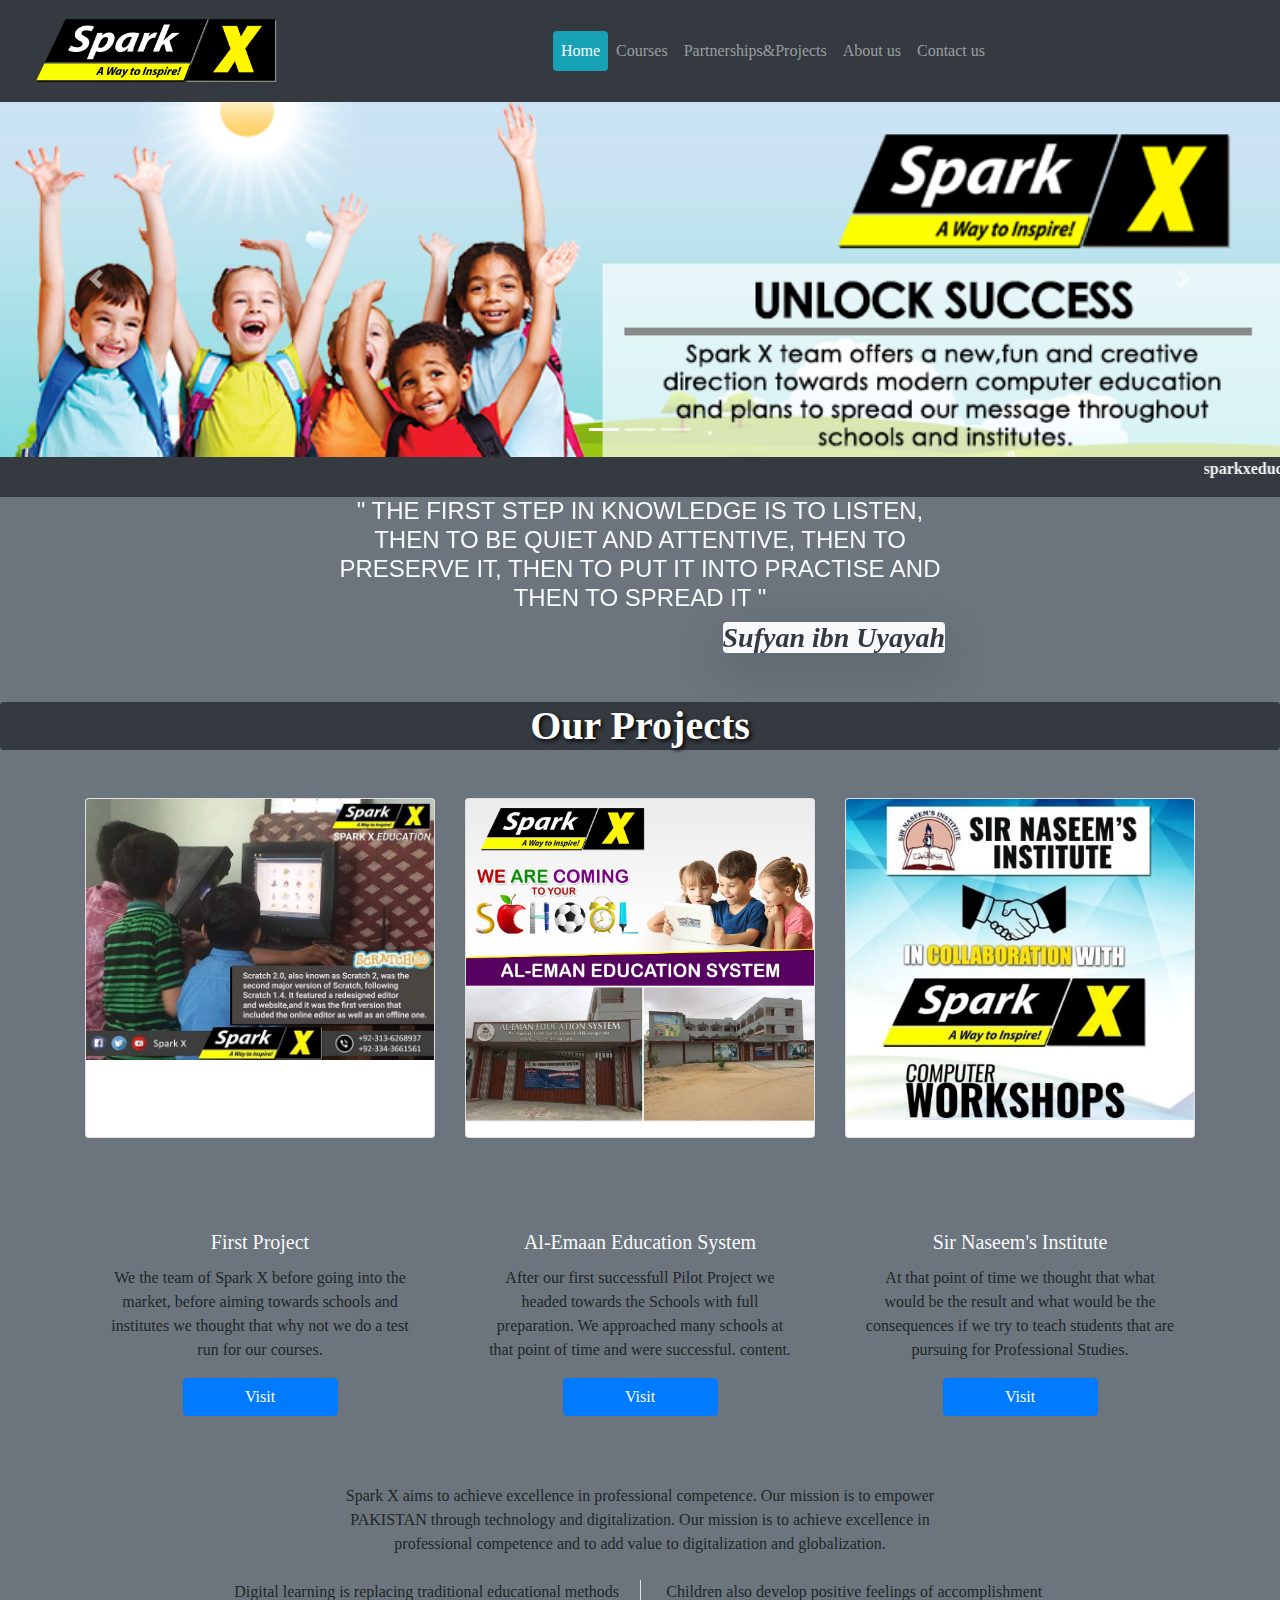
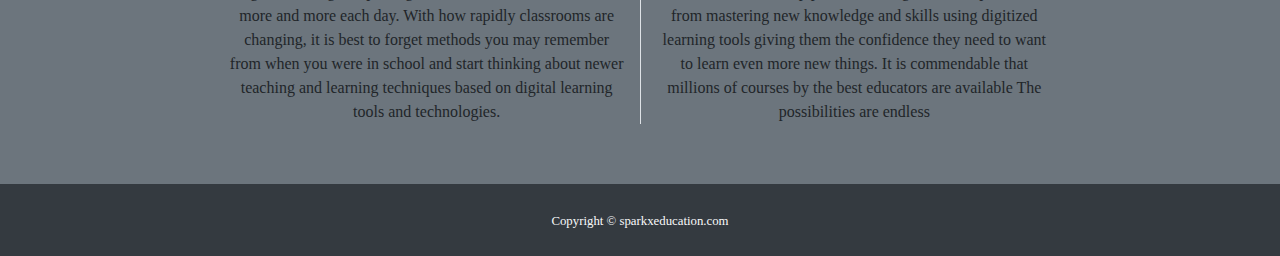
<file: index.html>
<!DOCTYPE html>
<html lang="en">

<head>
  <meta charset="UTF-8">
  <meta name="viewport" content="width=device-width, initial-scale=1.0">
  <title>sparkxeducation</title>
  <link rel="stylesheet" href="main.css">
  <link rel="stylesheet" href="https://stackpath.bootstrapcdn.com/bootstrap/4.4.1/css/bootstrap.min.css"
    integrity="sha384-Vkoo8x4CGsO3+Hhxv8T/Q5PaXtkKtu6ug5TOeNV6gBiFeWPGFN9MuhOf23Q9Ifjh" crossorigin="anonymous">
</head>

<body class="bg-secondary" >


  <nav class="navbar navbar-expand-md navbar-dark bg-dark fixed-top pb-2 mb-2">

    <div class="container-fluid ">
      <a class="navbar-brand    " href="#">
        <span>

          <img class="img-fluid d-block w-10 d-block h-10   " width="250px" height="100px" src="photos\logo.png"
            alt="logo not available">
        </span>
      </a>



      <button class="navbar-toggler navbar-toggler-right" type="button" data-toggle="collapse" data-target="#navbarNav"
        aria-controls="navbarNav" aria-expanded="false" aria-label="Toggle navigation">
        <span class="navbar-toggler-icon"></span>
      </button>

      <div class="collapse navbar-collapse"></div>


      <div class="collapse navbar-collapse  " id="navbarNav">
        <ul class="navbar-nav ">
          <li class="nav-item active ">
            <a class="nav-link bg-info rounded" href="index.html">Home <span class="sr-only">(current)</span></a>
          </li>
          <li class="nav-item ">
            <a class="nav-link" href="courses.html">Courses </a>
          </li>
          <li class="nav-item ">
            <a class="nav-link" href="Partnerships&Projects.html">Partnerships&Projects </a>
          </li>
          <li class="nav-item ">
            <a class="nav-link" href="aboutus.html">About us </a>
          </li>
          <li class="nav-item ">
            <a class="nav-link" href="contactus.html" tabindex="-1" aria-disabled="true">Contact us </a>
          </li>
        </ul>
      </div>
    </div>
  </nav>



  <div id="carouselExampleIndicators" class="carousel slide" data-ride="carousel">
    <ol class="carousel-indicators">
      <li data-target="#carouselExampleIndicators" data-slide-to="0" class="active"></li>
      <li data-target="#carouselExampleIndicators" data-slide-to="1"></li>
      <li data-target="#carouselExampleIndicators" data-slide-to="2"></li>
    </ol>
    <div class="carousel-inner">
      <div class="carousel-item active ">
        <img src="photos/slider1.png" class="img-fluid" width="100%" alt="...">
      </div>

      <div class="carousel-item ">
        <img src="photos/1600x480-284899_304292_0.jpg" class="img-fluid" width="100%" alt="...">
      </div>
      <div class="carousel-item ">
        <img src="photos/5-Ways-of-Incorporating-Computer-Science-in-School-Education-1200x600.png" class="img-fluid" width="100%" alt="...">
      </div>
     
    </div>
    <a class="carousel-control-prev" href="#carouselExampleIndicators" role="button" data-slide="prev">
      <span class="carousel-control-prev-icon" aria-hidden="true"></span>
      <span class="sr-only">Previous</span>
    </a>
    <a class="carousel-control-next" href="#carouselExampleIndicators" role="button" data-slide="next">
      <span class="carousel-control-next-icon" aria-hidden="true"></span>
      <span class="sr-only">Next</span>
    </a>
  </div>



  <div class="container-fluid ">
    <div class="row text-light bg-dark">

      <marquee direction="left" scrollamount="10" onmouseover="this.stop();" onmouseout="this.start();">
        <p
          style=" font-family: 'Lucida Sans', 'Lucida Sans Regular', 'Lucida Grande', 'Lucida Sans Unicode', Geneva, Verdana, sans-serif;">
          <strong> sparkxeducation is leading and setting the trends right up for digital revolution
          </strong>
        </p>
      </marquee>

    </div>
  </div>
  </div>
  <div class="container col-sm-6  text-center" >
    <h4 class="text-light " style="font-family: 'Lucida Sans', 'Lucida Sans Regular', 'Lucida Grande', 'Lucida Sans Unicode', Geneva, Verdana, sans-serif;">" THE FIRST STEP IN KNOWLEDGE IS TO LISTEN, THEN TO BE QUIET AND ATTENTIVE, THEN TO PRESERVE IT, 
      THEN TO PUT IT INTO PRACTISE AND THEN TO SPREAD IT " <br> 
      <h3 class="text-right text-dark "><strong><i class="shadow-lg bg-light rounded">Sufyan ibn Uyayah</i></strong></h3>    
    </h4>
    </div>
  <div class="container mt-4 ">
    <div class="row text">
   
    </div>

  </div>



  <div class="container-fluid bg-dark   rounded mt-4 mb-5">
    <div class="container ">
      <h1 class="text-center "><strong>Our Projects</strong>

      </h1>
    </div>
  </div>
  <div class="container mx-auto">
    <div class="row ">



      <div class="col-md-4 mx-auto">

        <div class="card" >
          <img class="card-img-top"  src="photos/private project.jpg" alt="Card image cap">
        </div>
        <div class="card-body text-center container mt-4 ">
          <h5 class="card-title text-light mx-auto mt-5 ">First Project</h5>
          <p class="card-text">We the team of Spark X before going into the market, before aiming towards schools and 
            institutes we thought that why not we do a test run for our courses.</p>
          <a href="Partnerships&Projects.html#p1" class="btn btn-primary text-center" style="width: 50%;">Visit</a>
        </div>

      </div>
      <div class="col-md-4 mx-auto">
        <div class="card" >
          <img class="card-img-top" src="photos/al-emaan.jpg" alt="Card image cap">
        </div>
        <div class="card-body text-center container mt-4">
          <h5 class="card-title text-light mx-auto mt-5 ">Al-Emaan Education System</h5>
          <p class="card-text">After our first successfull Pilot Project we headed towards the Schools with full preparation.
            We approached many schools at that point of time and were successful.
            content.</p>
          <a href="Partnerships&Projects.html#p2" class="btn btn-primary text-center" style="width: 50%;">Visit</a>
        </div>

      </div>

      <div class="col-md-4 mx-auto ">
        <div class="card" >
          <img class="card-img-top mx-auto" src="photos/sir naseem project.jpg" alt="Card image cap">
        </div>
        <div class="card-body text-center container mt-4">
          <h5 class="card-title text-light mx-auto mt-5 "> Sir Naseem's Institute</h5>
          <p class="card-text"> At that point of time we thought that what would be the result and 
            what would be the consequences if we try to teach students that are pursuing for Professional Studies.</p>
          <a href="Partnerships&Projects.html#p3" class="btn btn-primary " style="width: 50%;">Visit</a>
        </div>

      </div>



    </div>




  </div>
  
  <div class="container col-md-6  text-center mt-5 mb-4" >
    Spark X aims to achieve excellence in professional competence. Our mission is to empower PAKISTAN through technology
     and digitalization. 
    Our mission is to achieve excellence in professional competence and to add value to digitalization and globalization.

        
  </div>




  <div class="container-fluid text-center ">
    <div class="row  text-center">
      <div class="col-md-2">

      </div>
      <div class="col-md-4 text-center " >
        Digital learning is replacing traditional educational methods more and more each day.
         With how rapidly classrooms are changing, it is best to forget methods you may remember from 
         when you were in school and start thinking about newer teaching and learning techniques based
          on digital learning tools and technologies.
      </div>  <span class="border-right"></span>

      <div class="col-md-4" >
        Children also develop positive feelings of accomplishment from mastering new knowledge and 
        skills using digitized learning tools giving them the confidence they need to want to learn even more new things. 
        It is commendable that millions of courses
         by the best educators are available 
          The possibilities are endless

      <div class="col-md-2">

      </div>

     
      
    </div>

  </div>

</div>




  <div class="d-flex flex-column " style="margin-top: 60px;">
    <footer id="sticky-footer" class="py-4 bg-dark text-light">
      <div class="container text-center">
        <small>Copyright &copy; sparkxeducation.com</small>
      </div>
    </footer>
  </div>





  <script src="https://code.jquery.com/jquery-3.4.1.slim.min.js"
    integrity="sha384-J6qa4849blE2+poT4WnyKhv5vZF5SrPo0iEjwBvKU7imGFAV0wwj1yYfoRSJoZ+n"
    crossorigin="anonymous"></script>
  <script src="https://cdn.jsdelivr.net/npm/popper.js@1.16.0/dist/umd/popper.min.js"
    integrity="sha384-Q6E9RHvbIyZFJoft+2mJbHaEWldlvI9IOYy5n3zV9zzTtmI3UksdQRVvoxMfooAo"
    crossorigin="anonymous"></script>
  <script src="https://stackpath.bootstrapcdn.com/bootstrap/4.4.1/js/bootstrap.min.js"
    integrity="sha384-wfSDF2E50Y2D1uUdj0O3uMBJnjuUD4Ih7YwaYd1iqfktj0Uod8GCExl3Og8ifwB6"
    crossorigin="anonymous"></script>

</body>

</html>
</file>
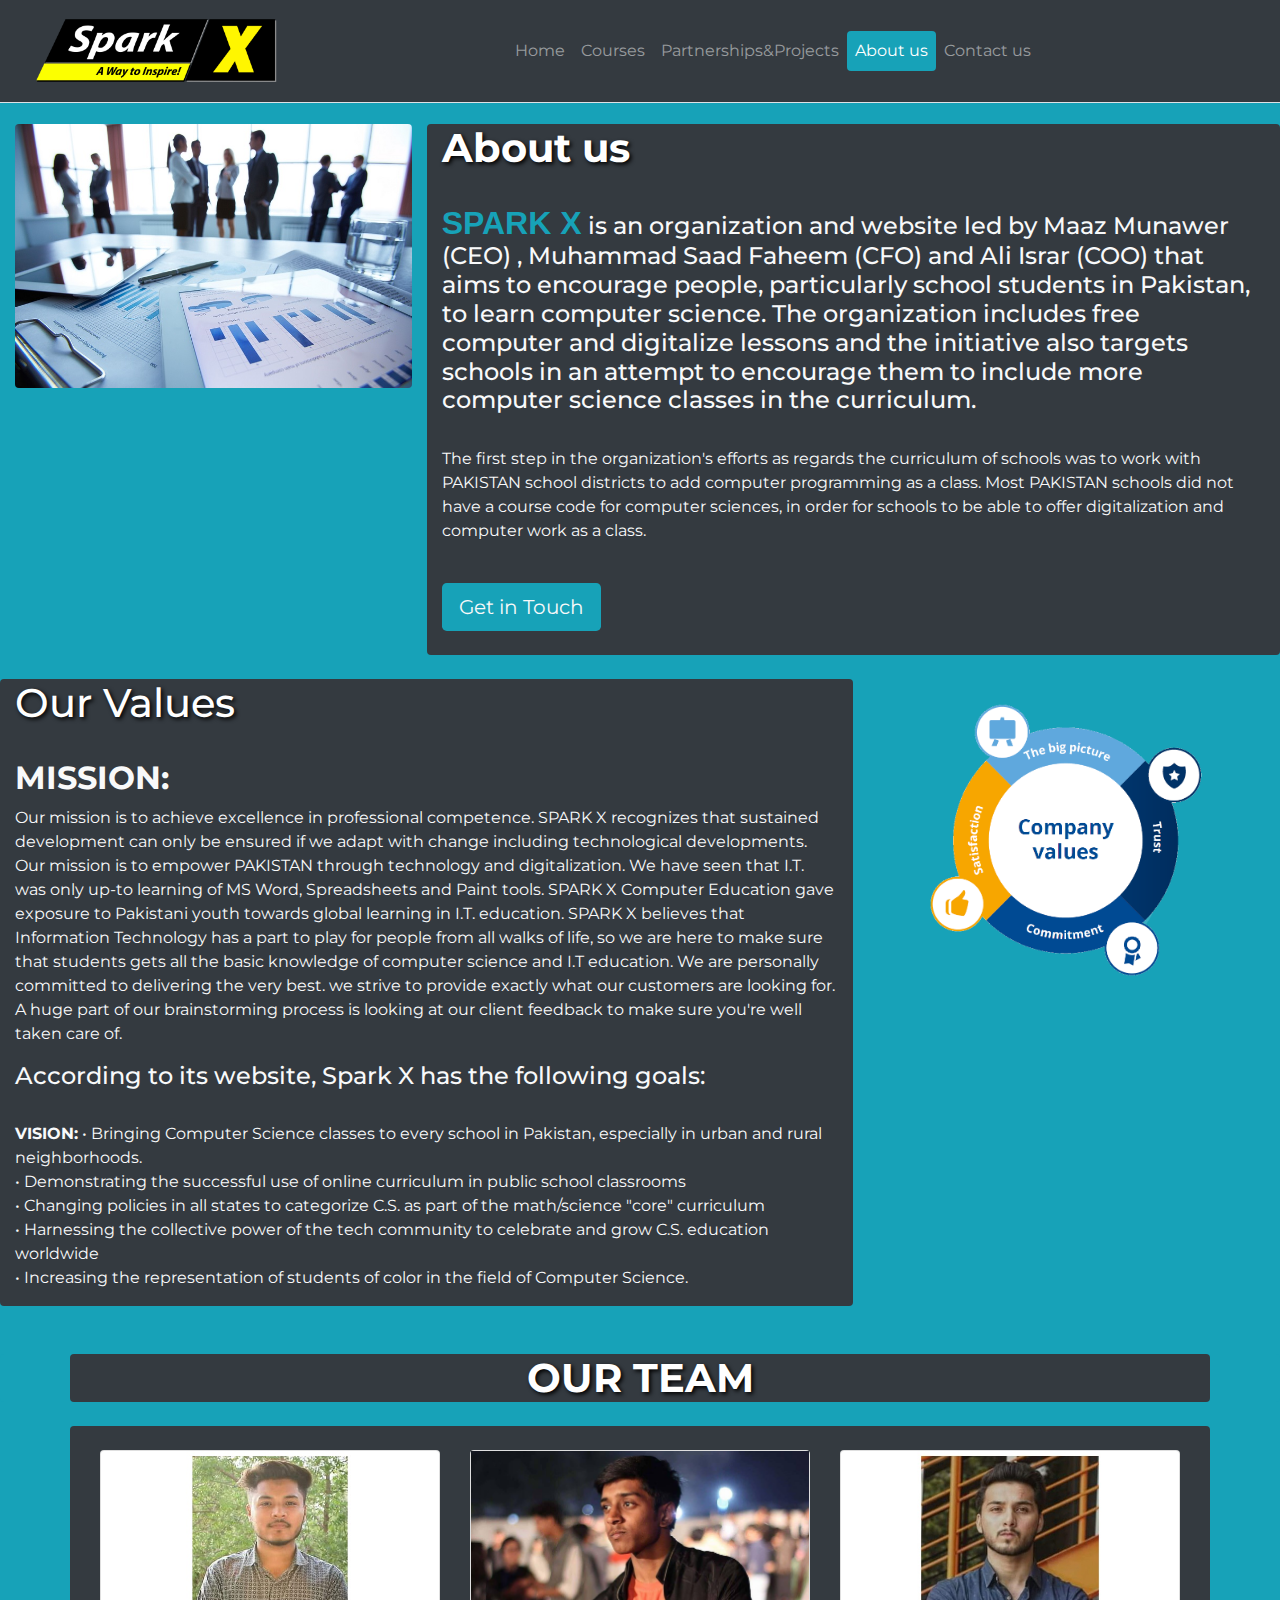
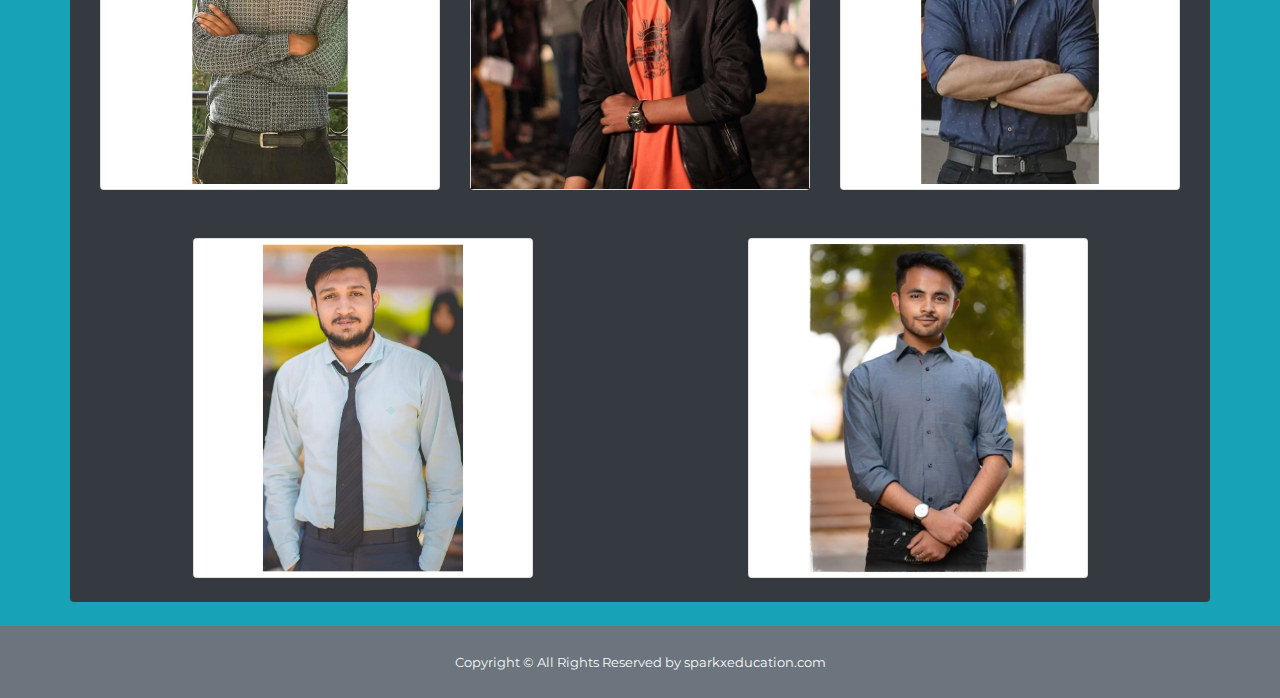
<file: aboutus.html>
<!DOCTYPE html>
<html lang="en">

<head>
  <meta charset="UTF-8">
  <meta name="viewport" content="width=device-width, initial-scale=1.0">
  <title>sparkxeducation</title>
  <link rel="stylesheet" href="main.css">
  <link href="https://stackpath.bootstrapcdn.com/font-awesome/4.7.0/css/font-awesome.min.css" rel="stylesheet">
  <link href="https://fonts.googleapis.com/css?family=Montserrat" rel="stylesheet" type="text/css">
  <link href="https://fonts.googleapis.com/css?family=Lato" rel="stylesheet" type="text/css">
  <link rel="stylesheet" href="https://stackpath.bootstrapcdn.com/bootstrap/4.4.1/css/bootstrap.min.css"
    integrity="sha384-Vkoo8x4CGsO3+Hhxv8T/Q5PaXtkKtu6ug5TOeNV6gBiFeWPGFN9MuhOf23Q9Ifjh" crossorigin="anonymous">
  <link rel="stylesheet" href="https://use.fontawesome.com/releases/v5.3.1/css/all.css">



</head>

<body>


  <nav class="navbar navbar-expand-md navbar-dark bg-dark fixed-top pb-2 mb-2 border-bottom">

    <div class="container-fluid ">
      <a class="navbar-brand    " href="#">
        <span>

          <img class="img-fluid d-block w-10 d-block h-10   " width="250px" height="100px" src="photos/logo.png"
            alt="logo not available">
        </span>
      </a>



      <button class="navbar-toggler navbar-toggler-right" type="button" data-toggle="collapse" data-target="#navbarNav"
        aria-controls="navbarNav" aria-expanded="false" aria-label="Toggle navigation">
        <span class="navbar-toggler-icon"></span>
      </button>

      <div class="collapse navbar-collapse"></div>


      <div class="collapse navbar-collapse  " id="navbarNav">
        <ul class="navbar-nav ">
          <li class="nav-item ">
            <a class="nav-link " href="index.html">Home </a>
          </li>
          <li class="nav-item ">
            <a class="nav-link " href="courses.html">Courses </a>
          </li>
          <li class="nav-item ">
            <a class="nav-link" href="Partnerships&Projects.html">Partnerships&Projects </a>
          </li>
          <li class="nav-item active">
            <a class="nav-link bg-info rounded" href="aboutus.html">About us <span class="sr-only">(current)</span></a>
          </li>
          <li class="nav-item ">
            <a class="nav-link" href="contactus.html" >Contact us </a>
          </li>
        </ul>
      </div>
    </div>
  </nav>

  <div class="bg ">
    <div class="bg-info " style="margin-top: 100px;">


      <div id="about" class="container-fluid">
        <div class="row">
          <div class="col-md-4 text-center">
            <span><img class="img-responsive mt-4 rounded" width="100%" src="photos/Company.jpg" alt=""></span>

          </div>
          <div class="col-md-8 text-light mt-4 bg-dark rounded">
            <h1> <strong> About us</strong></h1><br>
            <h4> <strong class="text-info"
                style="font-family: 'Franklin Gothic Medium', 'Arial Narrow', Arial, sans-serif; font-size: xx-large;font: outline;">
                SPARK X</strong>
              is an organization and website
              led by Maaz Munawer (CEO) , Muhammad Saad Faheem (CFO) and Ali Israr (COO) that aims to encourage people,
              particularly school students in Pakistan, to learn computer science. The organization includes free
              computer and digitalize lessons and the initiative also targets schools in an attempt to encourage
              them to include more computer science classes in the curriculum.</h4>

            <br>
            <p>The first step in the organization's efforts as regards the curriculum of schools was to work with
              PAKISTAN school districts to add computer programming as a class. Most PAKISTAN schools did not have a
              course code for computer sciences,
              in order for schools to be able to offer digitalization and computer work as a class.</p>
            <br>
            <a href="contactus.html"><button class="btn btn-default btn-lg bg-info text-light mb-4">Get in Touch
              </button></a>
          </div>


        </div>
      </div>

      <div class="container-fluid ">
        <div class="row">

          <div class="col-md-8 text-light bg-dark rounded mt-4 mb-4">
            <h1>Our Values</h1><br>
            <h2><strong>MISSION:</strong> </h2>
            <p>Our mission is to achieve excellence in professional competence.
              SPARK X recognizes that sustained development can only be ensured if we adapt with change including
              technological developments.
              Our mission is to empower PAKISTAN through technology and digitalization.
              We have seen that I.T. was only up-to learning of MS Word, Spreadsheets and Paint tools. SPARK X Computer
              Education gave exposure to Pakistani youth towards global learning in I.T. education.
              SPARK X believes that Information Technology has a part to play for people from all walks of life, so we
              are here to make sure that students gets all the basic knowledge of computer science and I.T education.
              We are personally committed to delivering the very best.
              we strive to provide exactly what our customers are looking for.
              A huge part of our brainstorming process is looking at our client feedback to make sure you're well taken
              care of.
            </p>
            <h4>According to its website, Spark X has the following goals:</h4><br>
            <p><strong>VISION:</strong>
              • Bringing Computer Science classes to every school in Pakistan, especially in urban and rural
              neighborhoods. <br>
              • Demonstrating the successful use of online curriculum in public school classrooms <br>
              • Changing policies in all states to categorize C.S. as part of the math/science "core" curriculum <br>
              • Harnessing the collective power of the tech community to celebrate and grow C.S. education worldwide
              <br>
              • Increasing the representation of students of color in the field of Computer Science.</p>
          </div>
          <div class="col-md-4 text-center  mt-4">
            <span><img class="img-responsive rounded mt-4" width="70%" src="photos/values.png" alt=""></span>
          </div>
        </div>
      </div>
      <div class=" container-fluid mt-4 mb-4  bg-info rounded">
        <div class="container bg-dark rounded ">

          <h1 class="text-center "><strong>OUR TEAM</strong></h1>
        </div>

      </div>


      <div class=" container rounded bg-dark" >
        <div class="row mx-auto  ">

          <div class="col-md-4 text-center mt-4 " >
            <div class="card middle">
              <div class="front">
                <img src="photos/maaznew.jpeg">
              </div>
              <div class="back">
                <div class="back-content middle">
                  <h2>MAAZ MUNAWER</h2>
                  <span>(CEO)</span>
                  <div class="sm">
                    <a href="https://www.facebook.com/maaz.munawer/"target="_blank"><i class="fab fa-facebook-f"></i></a>
                    <a href="https://twitter.com/MaazMunawer/"target="_blank"><i class="fab fa-twitter"></i></a>
                    <a href="https://pk.linkedin.com/in/maaz-munawer-349a771a2?trk=public_profile_browsemap_profile-result-card_result-card_full-click/"target="_blank"><i class="fab fa-linkedin"></i></a>
                    <a href="https://www.instagram.com/maazmunawer_24/"target="_blank"><i class="fab fa-instagram"></i></a>
                  </div>
                </div>
              </div>
            </div>



          </div>

       

          <div class="col-md-4 text-center mt-4">
            <div class="card middle">
              <div class="front">
                <img src="photos/saad.jpg">
              </div>
              <div class="back">
                <div class="back-content middle">
                  <h2>SAAD FAHIM</h2>
                  <span>(CFO)</span>
                  <div class="sm">
                    <a href="https://www.facebook.com/saad.fahim.735/"target="_blank"><i class="fab fa-facebook-f"></i></a>
                    <a href="#"><i class="fab fa-twitter"></i></a>
                    <a href="#"><i class="fab fa-linkedin"></i></a>
                    <a href="https://www.instagram.com/saad___saaadii/"target="_blank"><i class="fab fa-instagram"></i></a>
                  </div>
                </div>
              </div>
            </div>

          </div>

          <div class="col-md-4 text-center mt-4 ">
            <div class="card middle">
              <div class="front">
                <img src="photos/alinew.jpeg">
              </div>
              <div class="back">
                <div class="back-content middle">
                  <h2>ALI ISRAR</h2>
                  <span>(COO)</span>
                  <div class="sm">
                    <a href="https://www.facebook.com/ali.israr.796/"target="_blank"><i class="fab fa-facebook-f"></i></a>
                    <a href="#"><i class="fab fa-twitter"></i></a>
                    <a href="#"><i class="fab fa-linkedin"></i></a>
                    <a href="https://www.instagram.com/ali_israr_07/"target="_blank"<i class="fab fa-instagram"></i></a>
                  </div>
                </div>
              </div>
            </div>

          </div>

        </div>
        <div class=" container mt-4 mb-4">
          <div class="row text-center">
            <div class="col-md-1">

            </div>

            <div class="col-md-4 text-center mt-4 mb-4 ">
              <div class="card middle">
                <div class="front">
                  <img src="photos/aleenew.jpeg">
                </div>
                <div class="back">
                  <div class="back-content middle">
                    <h2>Alee Farzad</h2>
                    <span>(President)</span>
                    <div class="sm">
                      <a href="https://www.facebook.com/afarzadkhan1/"target="_blank"><i class="fab fa-facebook-f"></i></a>
                      <a href="#"><i class="fab fa-twitter"></i></a>
                      <a href="#"><i class="fab fa-linkedin"></i></a>
                      <a href="https://www.instagram.com/ali_far_k/"target="_blank"></a><i class="fab fa-instagram"></i></a>
                    </div>
                  </div>
                </div>
              </div>



            </div>


            <div class="col-md-2">

            </div>


            <div class="col-md-4 text-center mt-4 mb-4 ">
              <div class="card middle">
                <div class="front">
                  <img src="photos/fahadnew (1).jpeg">
                </div>
                <div class="back">
                  <div class="back-content middle">
                    <h2>fahad Farrukh</h2>
                    <span>(Programming Trainer)</span>
                    <div class="sm">
                      <a href="https://www.facebook.com/fahad.quake/"target="_blank"><i class="fab fa-facebook-f"></i></a>
                      <a href="#"><i class="fab fa-twitter"></i></a>
                      <a href="#"><i class="fab fa-linkedin"></i></a>
                      <a href="https://www.instagram.com/w.t.fahad/"target="_blank"><i class="fab fa-instagram"></i></a>
                    </div>
                  </div>
                </div>
              </div>



            </div>
            <div class="col-md-1">

            </div>


          </div>

        </div>

      </div>
      <div class="d-flex flex-column">
        <footer id="sticky-footer" class="py-4 bg-secondary text-light">
          <div class="container text-center">
            <small>Copyright &copy; All Rights Reserved by sparkxeducation.com</small>
          </div>
        </footer>
      </div>



    </div>




    <script src="https://code.jquery.com/jquery-3.4.1.slim.min.js"
      integrity="sha384-J6qa4849blE2+poT4WnyKhv5vZF5SrPo0iEjwBvKU7imGFAV0wwj1yYfoRSJoZ+n"
      crossorigin="anonymous"></script>
    <script src="https://cdn.jsdelivr.net/npm/popper.js@1.16.0/dist/umd/popper.min.js"
      integrity="sha384-Q6E9RHvbIyZFJoft+2mJbHaEWldlvI9IOYy5n3zV9zzTtmI3UksdQRVvoxMfooAo"
      crossorigin="anonymous"></script>
    <script src="https://stackpath.bootstrapcdn.com/bootstrap/4.4.1/js/bootstrap.min.js"
      integrity="sha384-wfSDF2E50Y2D1uUdj0O3uMBJnjuUD4Ih7YwaYd1iqfktj0Uod8GCExl3Og8ifwB6"
      crossorigin="anonymous"></script>

</body>

</html>
</file>
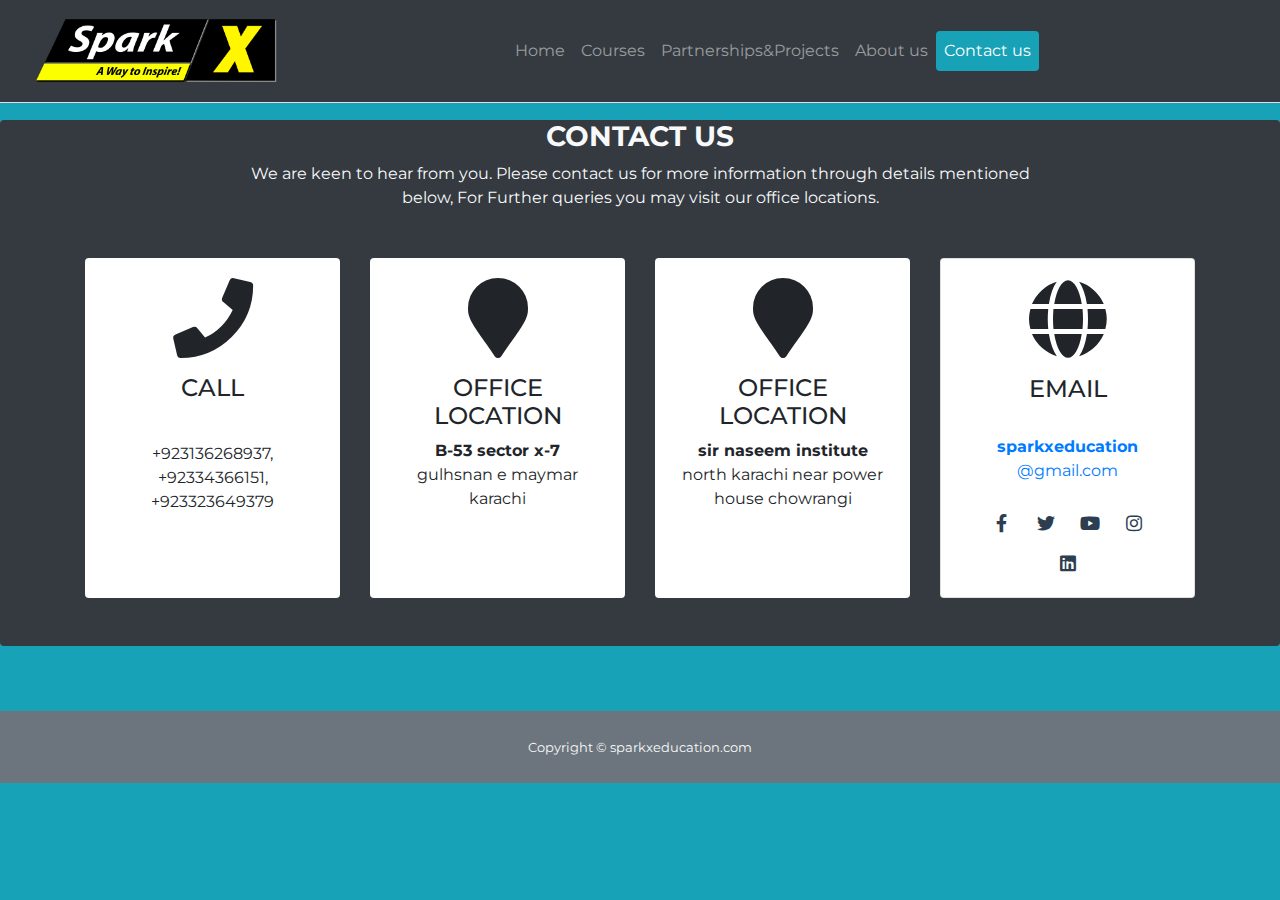
<file: contactus.html>
<!DOCTYPE html>
<html lang="en">

<head>
  <meta charset="UTF-8">
  <meta name="viewport" content="width=device-width, initial-scale=1.0">
  <title>sparkxeducation</title>
  <link rel="stylesheet" href="main.css">
  <link href="https://stackpath.bootstrapcdn.com/font-awesome/4.7.0/css/font-awesome.min.css" rel="stylesheet">
  <link href="https://fonts.googleapis.com/css?family=Montserrat" rel="stylesheet" type="text/css">
  <link href="https://fonts.googleapis.com/css?family=Lato" rel="stylesheet" type="text/css">
  <link rel="stylesheet" href="https://stackpath.bootstrapcdn.com/bootstrap/4.4.1/css/bootstrap.min.css"
    integrity="sha384-Vkoo8x4CGsO3+Hhxv8T/Q5PaXtkKtu6ug5TOeNV6gBiFeWPGFN9MuhOf23Q9Ifjh" crossorigin="anonymous">
  <link rel="stylesheet" href="https://use.fontawesome.com/releases/v5.3.1/css/all.css">

</head>

<body class="bg-info">


  
  <nav class="navbar navbar-expand-md navbar-dark bg-dark fixed-top pb-2 mb-2 border-bottom">

    <div class="container-fluid ">
      <a class="navbar-brand    " href="#">
        <span>

          <img class="img-fluid d-block w-10 d-block h-10" width="250px" height="100px" src="photos/logo.png"
            alt="logo not available">
        </span>
      </a>



      <button class="navbar-toggler navbar-toggler-right" type="button" data-toggle="collapse" data-target="#navbarNav"
        aria-controls="navbarNav" aria-expanded="false" aria-label="Toggle navigation">
        <span class="navbar-toggler-icon"></span>
      </button>

      <div class="collapse navbar-collapse"></div>


      <div class="collapse navbar-collapse  " id="navbarNav">
        <ul class="navbar-nav ">
          <li class="nav-item ">
            <a class="nav-link " href="index.html">Home </a>
          </li>
          <li class="nav-item ">
            <a class="nav-link " href="courses.html">Courses </a>
          </li>
          <li class="nav-item ">
            <a class="nav-link" href="Partnerships&Projects.html">Partnerships&Projects </a>
          </li>
          <li class="nav-item ">
            <a class="nav-link " href="aboutus.html">About us </a>
          </li>
          <li class="nav-item active ">
            <a class="nav-link bg-info rounded" href="contactus.html" aria-disabled="true">Contact us <span class="sr-only">(current)</span></a>
          </li>
        </ul>
      </div>
    </div>
  </nav>

  

  <div class="container-fluid bg-dark rounded  "style="margin-top: 120px;">
    <section id="contact">
      <div class="container mt-4">
          <h3 class="text-center text-uppercase text-light "><strong>contact us</strong></h3>
          <p class="text-center w-75 m-auto text-light text-center">We are keen to hear from you. Please contact us for more information through details mentioned below, For Further queries you may visit our office locations.</p>
          <div class="row">
            <div class="col-sm-12 col-md-6 col-lg-3 my-5">
              <div class="card border-0">
                 <div class="card-body text-center">
                   <i class="fa fa-phone fa-5x mb-3" aria-hidden="true"></i>
                   <h4 class="text-uppercase mb-3">call</h4><br>
                   <p>+923136268937, +92334366151, +923323649379</p>
                 </div>
               </div>
            </div>
            <div class="col-sm-12 col-md-6 col-lg-3 my-5">
              <div class="card border-0">
                 <div class="card-body text-center">
                   <i class="fa fa-map-marker fa-5x mb-3" aria-hidden="true"></i>
                   <h4 class="text-uppercase mb-2">office location</h4>
                  <address><strong>B-53 sector x-7</strong><br> gulhsnan e maymar karachi </address>
                 </div>
               </div>
            </div>
            <div class="col-sm-12 col-md-6 col-lg-3 my-5">
              <div class="card border-0">
                 <div class="card-body text-center">
                   <i class="fa fa-map-marker fa-5x mb-3" aria-hidden="true"></i>
                   <h4 class="text-uppercase mb-2">office location</h4>
                   <address> <strong>sir naseem institute</strong> <br>  north karachi near power house chowrangi </address>
                 </div>
               </div>
            </div>
            <div class="col-sm-12 col-md-6 col-lg-3 my-5">
              <div class="card border-5">
                 <div class="card-body text-center">
                   <i class="fa fa-globe fa-5x mb-3" aria-hidden="true"></i>
                   <h4 class="text-uppercase mb-2 ">email</h4><br>
                  <address><a href="mailto:sparkxeducation@gmail.com"><strong> sparkxeducation </strong><br> @gmail.com </a></address> 
                   <div class="sm">
                    <a href="https://www.facebook.com/sparkxeducation/" target="_blank"><i class="fab fa-facebook-f"></i></a>
                    <a href="https://twitter.com/sparkxeducation/" target="_blank"><i class="fab fa-twitter"></i></a>
                    <a href="https://www.youtube.com/channel/UC3TU38bkUW9hNb-eJTlhkEg/"target="_blank"><i class="fab fa-youtube"></i></a>
                    <a href="https://www.instagram.com/sparkxeducation/"target="_blank"><i class="fab fa-instagram"></i></a>
                    <a href=""target="_blank"><i class="fab fa-linkedin"></i></a>
                  </div>
                 </div>
               </div>
            </div>
          </div>
      </div>
   </section>
</div>
<div class="d-flex flex-column " style="margin-top: 65px;">
  <footer id="sticky-footer" class="py-4 bg-secondary text-light">
    <div class="container text-center">
      <small>Copyright &copy; sparkxeducation.com</small>
    </div>
  </footer>
</div>



  <script src="https://code.jquery.com/jquery-3.4.1.slim.min.js"
    integrity="sha384-J6qa4849blE2+poT4WnyKhv5vZF5SrPo0iEjwBvKU7imGFAV0wwj1yYfoRSJoZ+n"
    crossorigin="anonymous"></script>
  <script src="https://cdn.jsdelivr.net/npm/popper.js@1.16.0/dist/umd/popper.min.js"
    integrity="sha384-Q6E9RHvbIyZFJoft+2mJbHaEWldlvI9IOYy5n3zV9zzTtmI3UksdQRVvoxMfooAo"
    crossorigin="anonymous"></script>
  <script src="https://stackpath.bootstrapcdn.com/bootstrap/4.4.1/js/bootstrap.min.js"
    integrity="sha384-wfSDF2E50Y2D1uUdj0O3uMBJnjuUD4Ih7YwaYd1iqfktj0Uod8GCExl3Og8ifwB6"
    crossorigin="anonymous"></script>

</body>

</html>
</file>
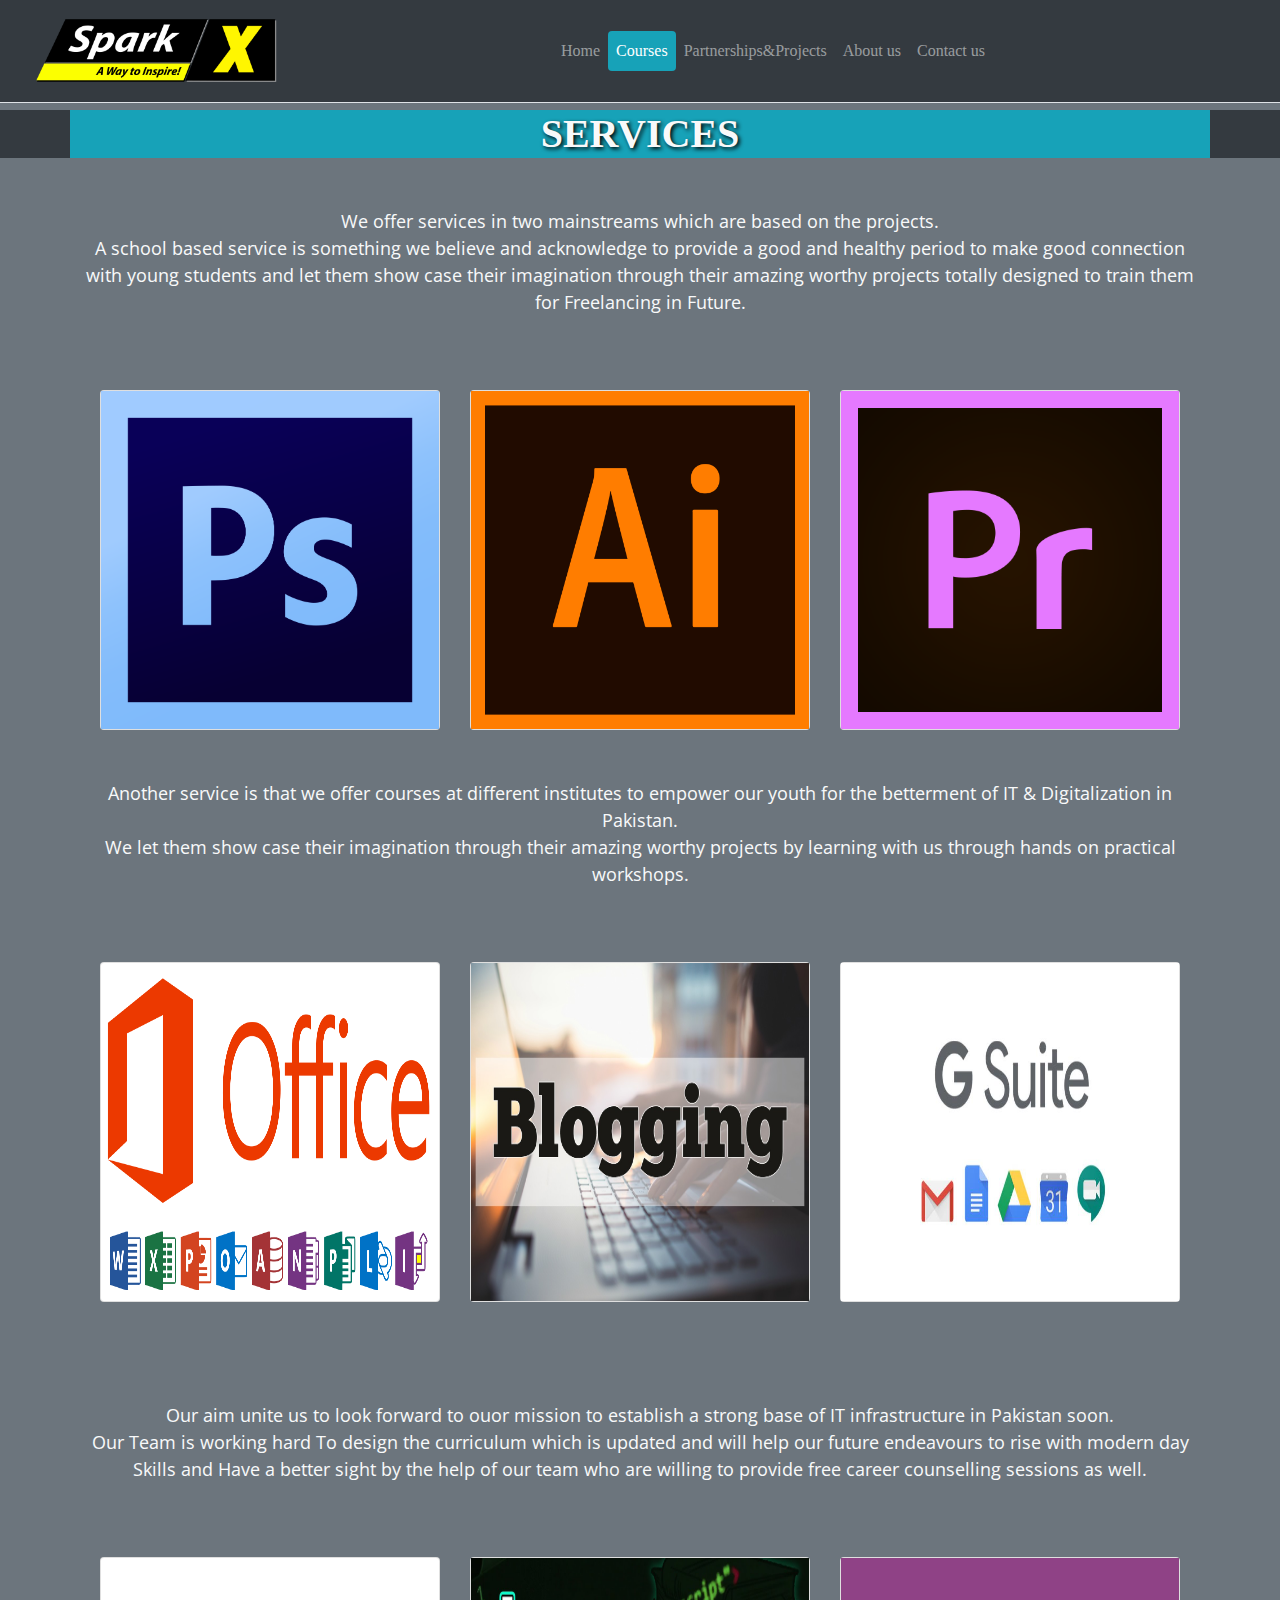
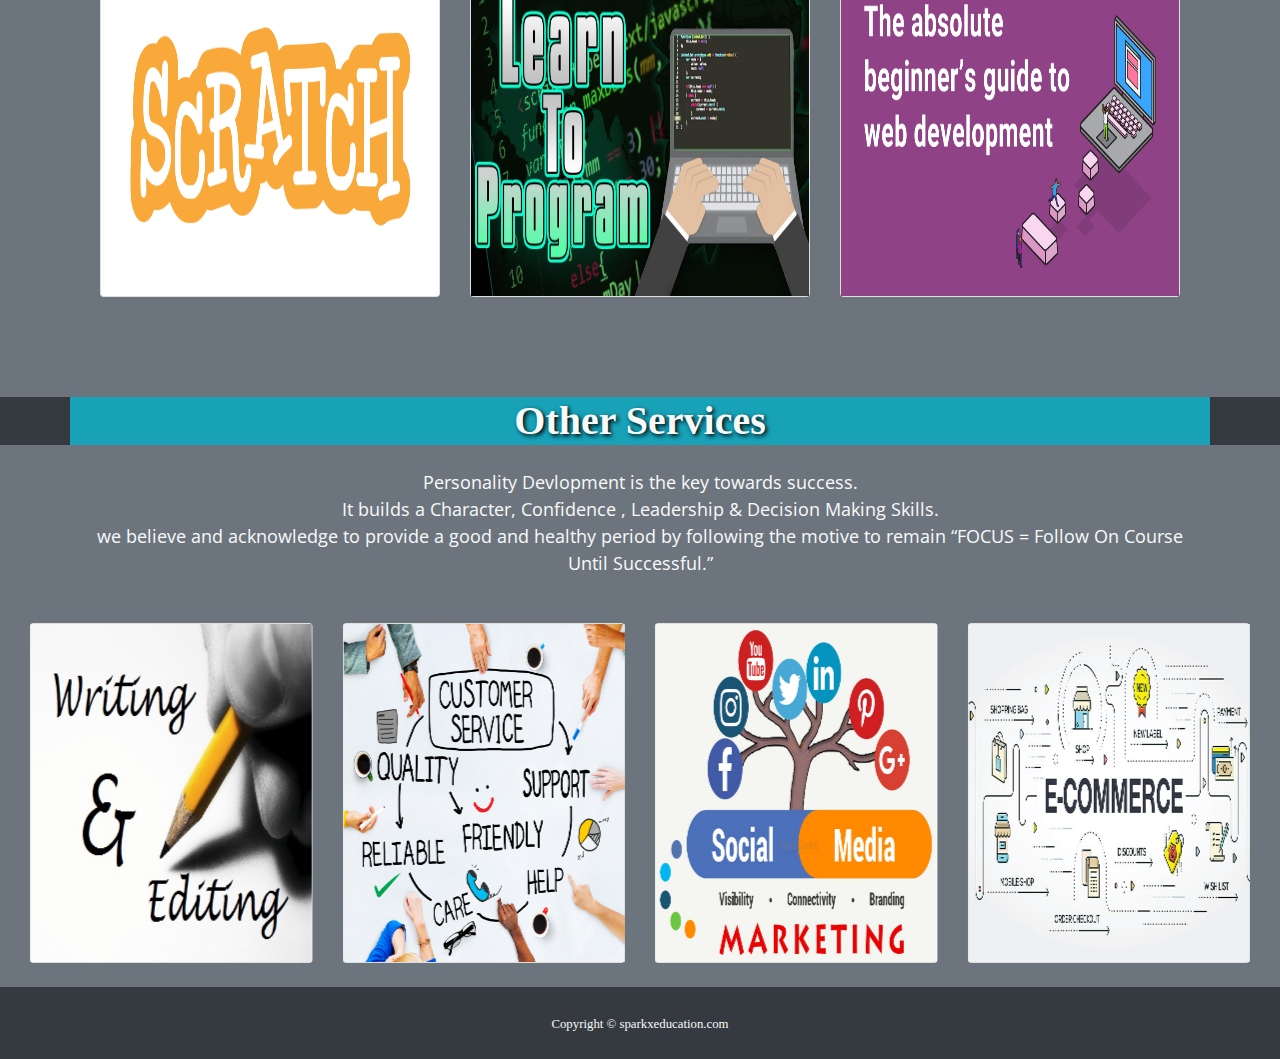
<file: courses.html>
<!DOCTYPE html>
<html lang="en">

<head>
  <meta charset="UTF-8">
  <meta name="viewport" content="width=device-width, initial-scale=1.0">
  <title>sparkxeducation</title>
  <link rel="stylesheet" href="main.css">
  <link rel="stylesheet" href="https://use.fontawesome.com/releases/v5.3.1/css/all.css">
  <link rel="stylesheet" href="https://stackpath.bootstrapcdn.com/bootstrap/4.4.1/css/bootstrap.min.css"
    integrity="sha384-Vkoo8x4CGsO3+Hhxv8T/Q5PaXtkKtu6ug5TOeNV6gBiFeWPGFN9MuhOf23Q9Ifjh" crossorigin="anonymous">
</head>

<body class="bg-secondary">


  <nav class="navbar navbar-expand-md navbar-dark bg-dark fixed-top pb-2 mb-2 border-bottom">

    <div class="container-fluid ">
      <a class="navbar-brand    " href="#">
        <span>

          <img class="img-fluid d-block w-10 d-block h-10   " width="250px" height="100px" src="photos/logo.png"
            alt="logo not available">
        </span>
      </a>



      <button class="navbar-toggler navbar-toggler-right" type="button" data-toggle="collapse" data-target="#navbarNav"
        aria-controls="navbarNav" aria-expanded="false" aria-label="Toggle navigation">
        <span class="navbar-toggler-icon"></span>
      </button>

      <div class="collapse navbar-collapse"></div>


      <div class="collapse navbar-collapse  " id="navbarNav">
        <ul class="navbar-nav ">
          <li class="nav-item ">
            <a class="nav-link " href="index.html">Home </a>
          </li>
          <li class="nav-item active ">
            <a class="nav-link bg-info rounded " href="courses.html">Courses <span class="sr-only">(current)</span></a>
          </li>
          <li class="nav-item ">
            <a class="nav-link" href="Partnerships&Projects.html">Partnerships&Projects </a>
          </li>
          <li class="nav-item ">
            <a class="nav-link" href="aboutus.html">About us </a>
          </li>
          <li class="nav-item ">
            <a class="nav-link " href="contactus.html" aria-disabled="true">Contact us </a>
          </li>
        </ul>
      </div>
    </div>
  </nav>

  <div class="container-fluid bg-dark mb-4" style="margin-top: 110px;">

    <div class="container bg-info">
      <h1 class="text-light text-center  "><strong>SERVICES</strong></h1>

    </div>
  </div>
  <div class="container" style="margin-top: 50px;">
    <div class="text-center text-light">
      <p class="text-center"
        style="font-weight: normal;font: outline;font-size: large; font-family: -apple-system, BlinkMacSystemFont, 'Segoe UI', Roboto, Oxygen,Ubuntu, Cantarell, 'Open Sans', 'Helvetica Neue', sans-serif;">
        We offer services in two mainstreams which are based on the projects. <br> A school based service is something
        we believe
        and acknowledge to provide a good and healthy period to make good connection with young students and let
        them show case their imagination through their amazing worthy projects totally designed to train them for Freelancing in Future.
      </p>

    </div>

  </div>

  <div class="container mt-4 mb-4 ">
    <div class="row text-center mx-auto">


      <div class="col-md-4 " style="margin-top: 50px;">
        <div class="card middle">
          <div class="front">
            <img class="img-fluid" src="photos/ps.png" alt="">
          </div>
          <div class="back">
            <div class="back-content middle">
              <h2>Adobe Photoshop</h2>
              <span>3-month Training</span>
              <div class="sm">
                <div class="card-body bg-light mb-4 " height="100%">
                  <p class="card-text">Project Based Training for the students To enhance their skills and exposure of
                    the real world demands and values.</p>
                </div>
              </div>
            </div>
          </div>
        </div>


      </div>

      <div class="col-md-4" style="margin-top: 50px;">
        <div class="card middle">
          <div class="front">
            <img class="img-fluid" src="photos/ai.png" alt="">
          </div>
          <div class="back">
            <div class="back-content middle">
              <h2>Adobe Illustrator</h2>
              <span>3-month Training</span>
              <div class="sm">
                <div class="card-body bg-light">
                  <p class="card-text">Project Based Training for the students To enhance their skills and
                    exposure of the real world demands and values.</p>
                </div>
              </div>
            </div>
          </div>
        </div>


      </div>

      <div class="col-md-4" style="margin-top: 50px;">
        <div class="card middle">
          <div class="front">
            <img class="img-fluid" src="photos/Adobe-Premiere-Pro-Logo.png" alt="">
          </div>
          <div class="back">
            <div class="back-content middle">
              <h2>Adobe Premiere Pro</h2>
              <span>3-month Training</span>
              <div class="sm">
                <div class="card-body bg-light">
                  <p class="card-text">Project Based Training for the students To enhance their skills and
                    exposure of the real world demands and values.</p>
                </div>
              </div>
            </div>
          </div>
        </div>

      </div>

    </div>

  </div>


  <div class="container-fluid" style="margin-top: 50px;">


  </div>

  <!--  -->

  <div class="container mt-4 mb-4">
    <div class="text-center text-light">
      <p class="text-center"
        style="font-weight: normal;font: outline;font-size: large; font-family: -apple-system, BlinkMacSystemFont, 'Segoe UI', Roboto, Oxygen,Ubuntu, Cantarell, 'Open Sans', 'Helvetica Neue', sans-serif;">
         Another service is that we offer courses at different institutes to empower our youth for the betterment of IT & Digitalization in Pakistan. <br>
           We let them show case their imagination through their amazing worthy projects by learning with us through hands on practical workshops.
      </p>

    </div>

  </div>


  <div class="container mt-4 mb-4">
    <div class="row text-center mx-auto">


      <div class="col-md-4  " style="margin-top: 50px;">
        <div class="card middle ">
          <div class="front">
            <img class="img-fluid" src="photos/1280px-2018_Microsoft_Office_logos.svg.png"
              alt="">
          </div>
          <div class="back">
            <div class="back-content middle">
              <h2>Microsoft Office</h2>
              <span>3-month Training</span>
              <div class="sm">
                <div class="card-body bg-light">
                  <p class="card-text">It includes complete guidelines and project based traing on MS POWERPOINT, MS
                    WORD, MS EXCEL
                    according freelancing needs in the market</p>
                </div>
              </div>
            </div>
          </div>
        </div>


      </div>

      <div class="col-md-4" style="margin-top: 50px;">
        <div class="card middle">
          <div class="front">
            <img class="img-fluid" src="photos/Blogging-For-Marketing-ENX2.jpg" alt="">
          </div>
          <div class="back">
            <div class="back-content middle">
              <h2>Blogging</h2>
              <span>3-month Training</span>
              <div class="sm">
                <div class="card-body bg-light">
                  <p class="card-text">This Tool will create the base and interest required for the students to move
                    ahead
                    in the development market of freelancing.
                  </p>
                </div>
              </div>
            </div>
          </div>
        </div>


      </div>

      <div class="col-md-4" style="margin-top: 50px;">
        <div class="card middle">
          <div class="front">
            <img class="img-fluid" src="photos/g-suite.jpg" alt="">
          </div>
          <div class="back">
            <div class="back-content middle">
              <h2>g-suite</h2>
              <span>3-month Training</span>
              <div class="sm">
                <div class="card-body bg-light">
                  <p class="card-text">Project Based Training for the students To enhance their skills and
                    exposure of the real world demands and values.</p>
                </div>
              </div>
            </div>
          </div>
        </div>

      </div>



    </div>







  </div>
  <div class="container" style="margin-top: 100px;">
    <div class="text-center text-light">
      <p class="text-center"
        style="font-weight: normal;font: outline;font-size: large; font-family: -apple-system, BlinkMacSystemFont, 'Segoe UI', Roboto, Oxygen,Ubuntu, Cantarell, 'Open Sans', 'Helvetica Neue', sans-serif;">
        Our aim unite us to look forward to ouor mission to establish a strong base of IT infrastructure in Pakistan soon. <br> Our Team is working hard To design the curriculum which is updated
        and will help our future endeavours to rise with modern day Skills and Have a better sight by the help of our team who 
        are willing to provide free career counselling sessions as well. 
      </p>

    </div>

  </div>

  <div class="container mt-4 mb-4 ">
    <div class="row text-center mx-auto">


      <div class="col-md-4 " style="margin-top: 50px;">
        <div class="card middle">
          <div class="front">
            <img class="img-fluid"width="100%" src="photos/855251_scratch-logo-png.png" alt="">
          </div>
          <div class="back">
            <div class="back-content middle">
              <h2>Scratch</h2>
              <span>3-month Training</span>
              <div class="sm">
                <div class="card-body bg-light mb-4 " height="100%">
                  <p class="card-text">Project Based Training for the students To enhance their skills and exposure of
                    the real world demands and values.</p>
                </div>
              </div>
            </div>
          </div>
        </div>


      </div>

      <div class="col-md-4" style="margin-top: 50px;">
        <div class="card middle">
          <div class="front">
            <img class="img-fluid"width="100%" src="photos/programming.jpg" alt="">
          </div>
          <div class="back">
            <div class="back-content middle">
              <h2>Learn To Program</h2>
              <span>3-month Training</span>
              <div class="sm">
                <div class="card-body bg-light">
                  <p class="card-text">Project Based Training for the students To enhance their skills and
                    exposure of the real world demands and values.</p>
                </div>
              </div>
            </div>
          </div>
        </div>


      </div>

      <div class="col-md-4" style="margin-top: 50px;">
        <div class="card middle">
          <div class="front">
            <img class="img-fluid" width="100%" src="photos/CoderCoder-AbsoluteBeginnersGuide.png" alt="">
          </div>
          <div class="back">
            <div class="back-content middle">
              <h2>Web Development For Beginners</h2>
              <span>3-month Training</span>
              <div class="sm">
                <div class="card-body bg-light">
                  <p class="card-text">Project Based Training for the students To enhance their skills and
                    exposure of the real world demands and values.</p>
                </div>
              </div>
            </div>
          </div>
        </div>

      </div>

    </div>

  </div>


  <div class="container-fluid" style="margin-top: 50px;">


  </div>

  <div class="container-fluid bg-dark mb-4" style="margin-top: 100px;">

    <div class="container bg-info">
      <h1 class="text-light text-center  "><strong>Other Services</strong></h1>

    </div>
  </div>
  <div class="container" style="margin-top: 10px;">
    <div class="text-center text-light">
      <p class="text-center"
        style="font-weight: normal;font: outline;font-size: large; font-family: -apple-system, BlinkMacSystemFont, 'Segoe UI', Roboto, Oxygen,Ubuntu, Cantarell, 'Open Sans', 'Helvetica Neue', sans-serif;">
        Personality Devlopment is the key towards success. <br> It builds a Character, Confidence , Leadership & Decision
        Making Skills. <br> 
        we believe
        and acknowledge to provide a good and healthy period by following the motive to remain 
        “FOCUS = Follow On Course Until Successful.”
      </p>

    </div>

  </div>

  <div class="container-fluid mb-4 ">
    <div class="row text-center mx-auto">


      <div class="col-md-3 " style="margin-top: 30px;">
        <div class="card middle">
          <div class="front">
            <img class="img-fluid" src="photos/writing&editting.jpg" alt="">
          </div>
          <div class="back">
            <div class="back-content middle">
              <h2>Writing & Editting</h2>
              <span>3-month Training</span>
              <div class="sm">
                <div class="card-body bg-light mb-4 " height="100%">
                  <p class="card-text">Project Based Training for the students To enhance their skills and exposure of
                    the real world demands and values.</p>
                </div>
              </div>
            </div>
          </div>
        </div>


      </div>

      <div class="col-md-3" style="margin-top: 30px;">
        <div class="card middle">
          <div class="front">
            <img class="img-fluid" src="photos/customer service.jpg" alt="">
          </div>
          <div class="back">
            <div class="back-content middle">
              <h2>Customer Service</h2>
              <span>3-month Training</span>
              <div class="sm">
                <div class="card-body bg-light">
                  <p class="card-text">Project Based Training for the students To enhance their skills and
                    exposure of the real world demands and values.</p>
                </div>
              </div>
            </div>
          </div>
        </div>


      </div>

      <div class="col-md-3" style="margin-top: 30px;">
        <div class="card middle">
          <div class="front">
            <img class="img-fluid" src="photos/smm.jpg" alt="">
          </div>
          <div class="back">
            <div class="back-content middle">
              <h2>Social Media Marketing</h2>
              <span>3-month Training</span>
              <div class="sm">
                <div class="card-body bg-light">
                  <p class="card-text">Project Based Training for the students To enhance their skills and
                    exposure of the real world demands and values.</p>
                </div>
              </div>
            </div>
          </div>
        </div>

      </div>

      <div class="col-md-3" style="margin-top: 30px;">
        <div class="card middle">
          <div class="front">
            <img class="img-fluid" src="photos/E-commerce.jpg" alt="">
          </div>
          <div class="back">
            <div class="back-content middle">
              <h2>E-Commerce</h2>
              <span>3-month Training</span>
              <div class="sm">
                <div class="card-body bg-light">
                  <p class="card-text">Project Based Training for the students To enhance their skills and
                    exposure of the real world demands and values.</p>
                </div>
              </div>
            </div>
          </div>
        </div>

      </div>
    </div>

  </div>


  <div class="container-fluid" style="margin-top: 10px;">


  </div>










  <div class="d-flex flex-column">
    <footer id="sticky-footer" class="py-4 bg-dark text-light">
      <div class="container text-center">
        <small>Copyright &copy; sparkxeducation.com</small>
      </div>
    </footer>
  </div>





  <script src="https://code.jquery.com/jquery-3.4.1.slim.min.js"
    integrity="sha384-J6qa4849blE2+poT4WnyKhv5vZF5SrPo0iEjwBvKU7imGFAV0wwj1yYfoRSJoZ+n"
    crossorigin="anonymous"></script>
  <script src="https://cdn.jsdelivr.net/npm/popper.js@1.16.0/dist/umd/popper.min.js"
    integrity="sha384-Q6E9RHvbIyZFJoft+2mJbHaEWldlvI9IOYy5n3zV9zzTtmI3UksdQRVvoxMfooAo"
    crossorigin="anonymous"></script>
  <script src="https://stackpath.bootstrapcdn.com/bootstrap/4.4.1/js/bootstrap.min.js"
    integrity="sha384-wfSDF2E50Y2D1uUdj0O3uMBJnjuUD4Ih7YwaYd1iqfktj0Uod8GCExl3Og8ifwB6"
    crossorigin="anonymous"></script>





</body>

</html>
</file>
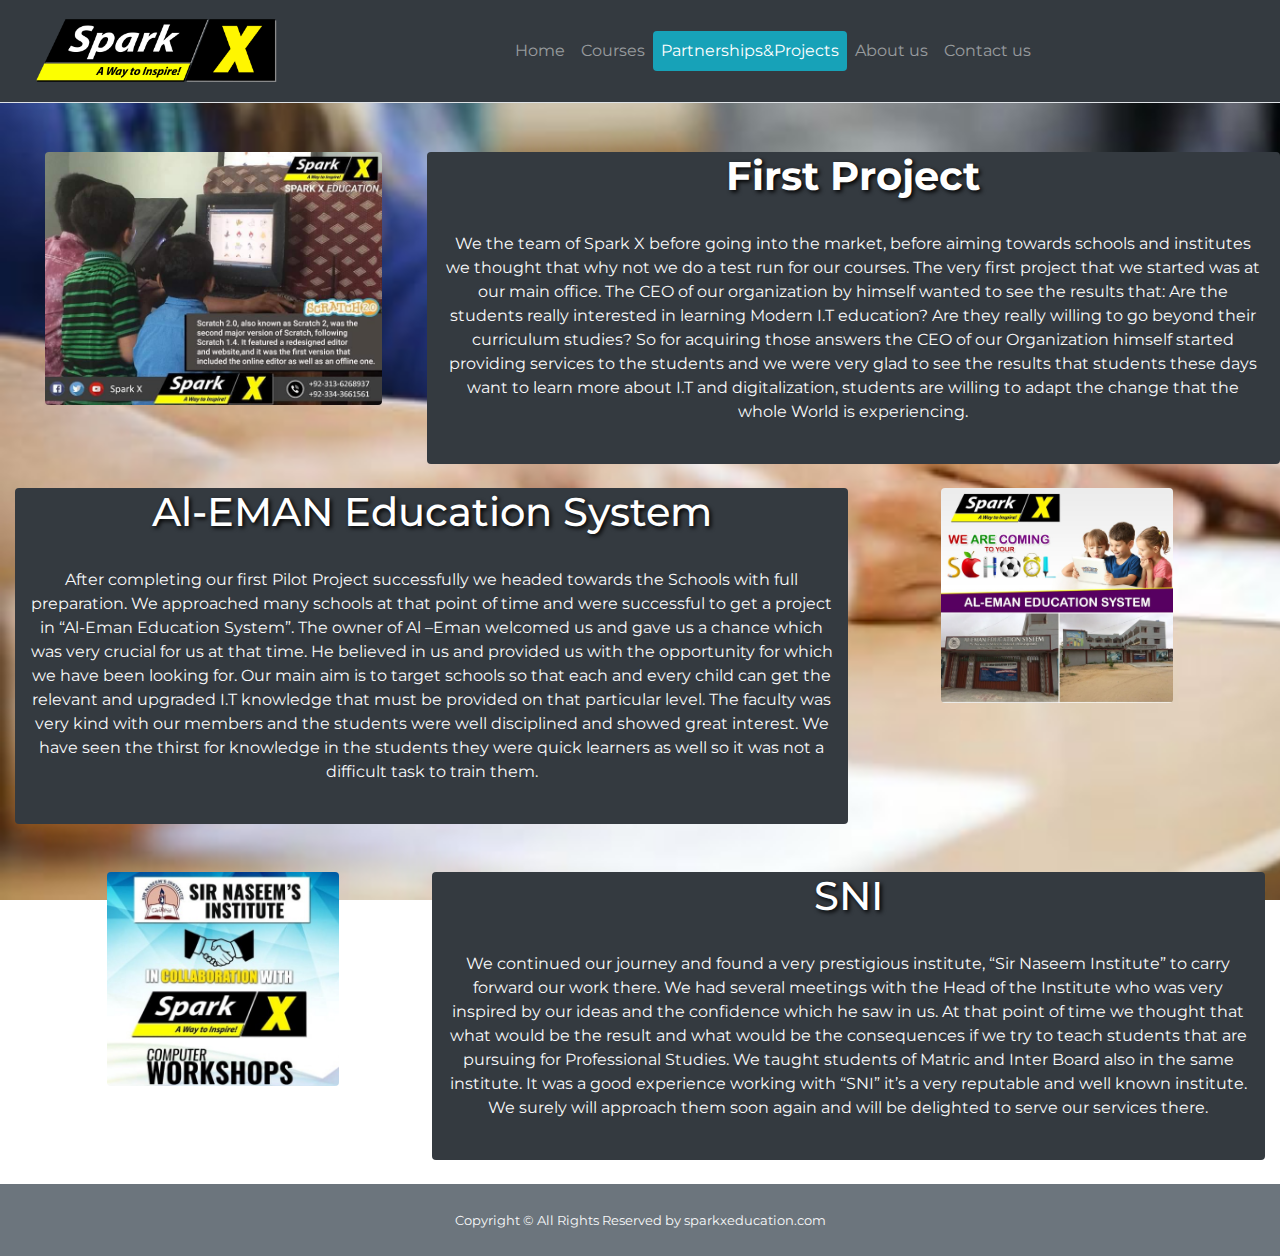
<file: Partnerships&Projects.html>
<!DOCTYPE html>
<html lang="en">

<head>
  <meta charset="UTF-8">
  <meta name="viewport" content="width=device-width, initial-scale=1.0">
  <title>sparkxeducation</title>
  <link rel="stylesheet" href="main.css">
  <link href="https://stackpath.bootstrapcdn.com/font-awesome/4.7.0/css/font-awesome.min.css" rel="stylesheet">
  <link href="https://fonts.googleapis.com/css?family=Montserrat" rel="stylesheet" type="text/css">
  <link href="https://fonts.googleapis.com/css?family=Lato" rel="stylesheet" type="text/css">
  <link rel="stylesheet" href="https://stackpath.bootstrapcdn.com/bootstrap/4.4.1/css/bootstrap.min.css"
    integrity="sha384-Vkoo8x4CGsO3+Hhxv8T/Q5PaXtkKtu6ug5TOeNV6gBiFeWPGFN9MuhOf23Q9Ifjh" crossorigin="anonymous">



</head>

<body class="bg">


  <nav class="navbar navbar-expand-md navbar-dark bg-dark fixed-top pb-2 mb-2 border-bottom" >

    <div class="container-fluid " >
      <a class="navbar-brand    " href="#">
        <span>

          <img class="img-fluid d-block w-10 d-block h-10   " width="250px" height="100px" src="photos/logo.png"
            alt="logo not available">
        </span>
      </a>



      <button class="navbar-toggler navbar-toggler-right" type="button" data-toggle="collapse" data-target="#navbarNav"
        aria-controls="navbarNav" aria-expanded="false" aria-label="Toggle navigation">
        <span class="navbar-toggler-icon"></span>
      </button>

      <div class="collapse navbar-collapse"></div>


      <div class="collapse navbar-collapse  " id="navbarNav">
        <ul class="navbar-nav ">
          <li class="nav-item ">
            <a class="nav-link " href="index.html">Home </a>
          </li>
          <li class="nav-item ">
            <a class="nav-link " href="courses.html">Courses </a>
          </li>
          <li class="nav-item active">
            <a class="nav-link bg-info rounded" href="Partnerships&Projects.html">Partnerships&Projects <span
                class="sr-only">(current)</span></a>
          </li>
          <li class="nav-item ">
            <a class="nav-link " href="aboutus.html">About us </a>
          </li>
          <li class="nav-item ">
            <a class="nav-link" href="contactus.html" aria-disabled="true">Contact us </a>
          </li>
        </ul>
      </div>
    </div>
  </nav>

  
    <div  style="margin-top: 10%;">


      <div class="container-fluid ">
        <div class="row">
          <div id="p1" class="col-md-4 text-center">
            <span><img class="img-responsive mt-4 rounded text-center" width="85%" src="photos/private project.jpg" alt=""></span>

          </div>
          <div class="col-md-8 text-light text-center mt-4 bg-dark rounded">
            
            <h1> <strong> First Project </strong></h1><br>
       
            
            <p>We the team of Spark X before going into the market, before aiming towards schools and 
              institutes we thought that why not we do a test run for our courses. The very first project
               that we started was at our main office. The CEO of our organization by himself wanted to see the results that:
                Are the students really interested in learning Modern I.T education? Are they really willing to go beyond their 
                curriculum studies? So for acquiring those answers the CEO of our Organization himself started providing 
                services to the students and we were very glad to see the results that students these days want to 
                learn more about I.T and digitalization, 
              students are willing to adapt the change that the whole World is experiencing.</p>
            <br>



          </div>
        </div>
        
        <div class="container-fluid ">
          <div class="row text-center">
            
            <div class="col-md-8 text-light mt-4 mb-4 bg-dark text-center rounded" >
              <h1>Al-EMAN Education System</h1><br>
              <p>
                After completing our first Pilot Project successfully we headed towards the Schools with full preparation.
                We approached many schools at that point of time and were successful to get a project in “Al-Eman Education System”. 
                The owner of Al –Eman welcomed us and gave us a chance which was very crucial for us at that time. He believed in us and
                provided us with the opportunity for which we have been looking for. Our main aim is to target schools so that each and
                every child can get the relevant and upgraded I.T knowledge that must be provided on that particular level.
                The faculty was very kind with our members and the students were well disciplined and showed great interest.
                We have seen the thirst for knowledge in the students they were quick learners as well so it was not a difficult task to 
                train them.
                
              </p><br>
            </div>      
            <div id="p2" class="col-md-4  text-center">
              <span><img class="img-responsive mt-4 mb-4 mt-4 rounded" width="60%" src="photos/al-emaan.jpg" alt=""></span>
            </div>
          </div>
        </div>
        
        
        <div class="container-fluid">
          <div class="row text-center">
            <div id="p3" class="col-md-4 text-center">
              <span><img class="img-responsive mt-4 mb-4 mt-4 rounded" width="60%" src="photos/sir naseem project.jpg"
                alt=""></span>
                
              </div>
              <div class="col-md-8 text-light mt-4 mb-4 bg-dark text-center rounded">
            
                    
                    <h1>SNI</h1><br>
                    <p>
                      We continued our journey and found a very prestigious institute, “Sir Naseem Institute” to carry forward 
                      our work there. We had several meetings with the Head of the Institute who was very inspired by our ideas
                       and the confidence which he saw in us. At that point of time we thought that what would be the result and 
                       what would be the consequences if we try to teach students that are pursuing for Professional Studies. 
                       We taught students of Matric and Inter Board also in the same institute. It was a good experience working
                        with “SNI” it’s a very reputable and well known institute. 
                      We surely will approach them soon again and will be delighted to serve our services there.
            
                    </p><br>
                  </div>
                </div>
                
        </div>

          </div>

          <div class="d-flex flex-column">
            <footer id="sticky-footer" class="py-4 bg-secondary text-light">
              <div class="container text-center">
                <small>Copyright &copy; All Rights Reserved by sparkxeducation.com</small>
              </div>
            </footer>
          </div>



        </div>




        <script src="https://code.jquery.com/jquery-3.4.1.slim.min.js"
          integrity="sha384-J6qa4849blE2+poT4WnyKhv5vZF5SrPo0iEjwBvKU7imGFAV0wwj1yYfoRSJoZ+n"
          crossorigin="anonymous"></script>
        <script src="https://cdn.jsdelivr.net/npm/popper.js@1.16.0/dist/umd/popper.min.js"
          integrity="sha384-Q6E9RHvbIyZFJoft+2mJbHaEWldlvI9IOYy5n3zV9zzTtmI3UksdQRVvoxMfooAo"
          crossorigin="anonymous"></script>
        <script src="https://stackpath.bootstrapcdn.com/bootstrap/4.4.1/js/bootstrap.min.js"
          integrity="sha384-wfSDF2E50Y2D1uUdj0O3uMBJnjuUD4Ih7YwaYd1iqfktj0Uod8GCExl3Og8ifwB6"
          crossorigin="anonymous"></script>

</body>

</html>
</file>
<file: main.css>
@import url('https://fonts.googleapis.com/css?family=Open+Sans&display=swap');
@import url('https://fonts.googleapis.com/css2?family=Josefin+Sans:wght@400;700&display=swap');

#carouselExampleIndicators {
    margin-top:100px;
}
*{
    margin: 0;
    padding: 0;
   }

   .bg{
    background-image: url("photos/image.jpg");
    background-repeat: no-repeat;
    background-attachment: fixed;
    background-size: cover;
   }
  
.div1{
    background: inherit;
  

   }
   .div1:before{
    content: ‘’;

    background: inherit; 
    position: absolute;
    left: -25px;  
    right: 0;
    top: -25px;   
    bottom: 0;
    box-shadow: inset 0 0 0 200px rgba(255,255,255,0.3);
    filter: blur(10px);
   }

.div2{
    background: inherit;
  
}
.div2:before{
    content: ‘’;

    background: inherit; 
    position: absolute;
    left: -25px;  
    right: 0;
    top: -25px;   
    bottom: 0;
    box-shadow: inset 0 0 0 200px rgba(255,255,255,0.3);
    filter: blur(10px);
   }
   h1 {
    color: white;
    text-shadow: 2px 2px 4px #000000;
  }

  .flex-columngallery{
    display: inline;
    margin: auto;
   border-image: auto;
max-width: 350px;
max-height: 350px ;

   }
  body {
    height: 100%;
  }
  
  #page-content {
    flex: 1 0 auto;
  }
  
  #sticky-footer {
    flex-shrink: none;
  }
  
  /* Other Classes for Page Styling */
  *{
    margin: 0;
    padding: 0;
    text-decoration: none;
    font-family: "montserrat";
  }
 
  .middle{
    position: absolute;
    top: 50%;
    left: 50%;
    transform: translate(-50%,-50%);
  }
  .card{
    cursor: pointer;
    width: 100%;
    height: 340px
  }
  .front,.back{
    width: 100%;
    height: 100%;
    overflow: hidden;
    backface-visibility: hidden;
    position: absolute;
    transition: transform .6s linear;
  }
  .front img{
    height: 100%;
  }
  .front{
    transform: perspective(600px) rotateY(0deg);
  }
  .back{
    background: #f1f1f1;
    transform: perspective(600px) rotateY(180deg);
  }
  .back-content{
    color: #2c3e50;
    text-align: center;
    width: 100%;
  }
  .sm{
    margin: 20px 0;
  }
  .sm a{
    display: inline-flex;
    width: 40px;
    height: 40px;
    justify-content: center;
    align-items: center;
    color: #2c3e50;
    font-size: 18px;
    transition: 0.4s;
    border-radius: 50%
  }
  .sm a:hover{
    background: #2c3e50;
    color: white;
  }
  .card:hover > .front{
    transform: perspective(600px) rotateY(-180deg);
  }
  .card:hover > .back{
    transform: perspective(600px) rotateY(0deg);
  }
  .tales {
    width: 100%;
  }
  .carousel-inner{
    width:100% !important;
    max-height: 500px !important;
  }
  /* Smaller than standard 960 (devices and browsers) */
@media only screen and (max-width: 959px) {}

/* Tablet Portrait size to standard 960 (devices and browsers) */
@media only screen and (min-width: 768px) and (max-width: 959px) {}

/* All Mobile Sizes (devices and browser) */
@media only screen and (max-width: 767px) {}

/* Mobile Landscape Size to Tablet Portrait (devices and browsers) */
@media only screen and (min-width: 480px) and (max-width: 767px) {}

/* Mobile Portrait Size to Mobile Landscape Size (devices and browsers) */
@media only screen and (max-width: 479px) {}
</file>
